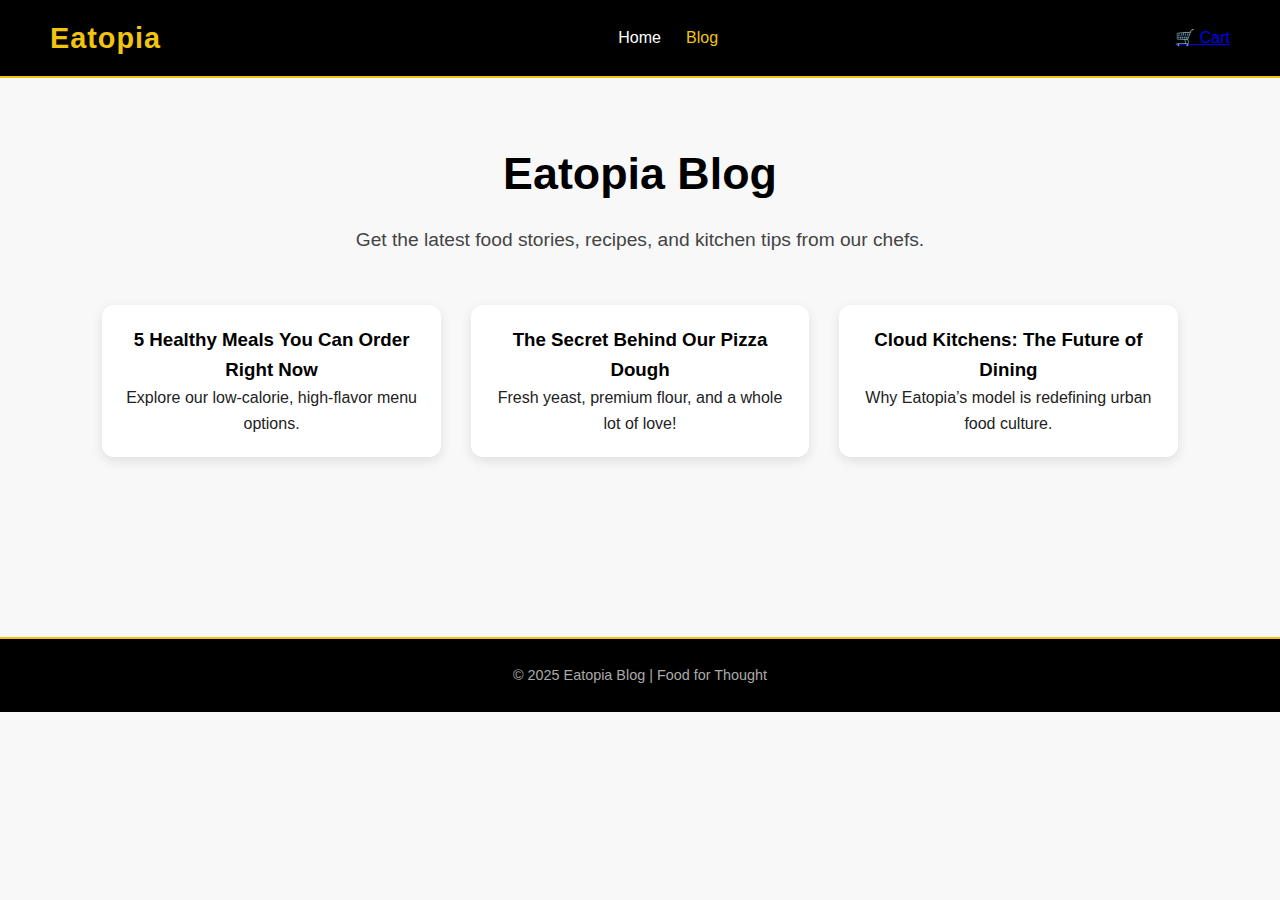
<file: blog.html>
<!DOCTYPE html>
<html lang="en">
<head>
  <meta charset="UTF-8">
  <meta name="viewport" content="width=device-width, initial-scale=1.0">
  <title>Blog | Eatopia</title>
  <link rel="stylesheet" href="style.css">
</head>
<body>

<header>
  <div class="logo">Eatopia</div>
  <ul class="nav-links">
    <li><a href="index.html">Home</a></li>
    <li><a href="blog.html" class="active">Blog</a></li>
  </ul>
  <div class="cart-icon"><a href="cart.html">🛒 Cart</a></div>
</header>

<main>
  <section class="hero">
    <h1>Eatopia Blog</h1>
    <p>Get the latest food stories, recipes, and kitchen tips from our chefs.</p>
  </section>

  <section class="highlights">
    <div class="highlight-card">
      <h3>5 Healthy Meals You Can Order Right Now</h3>
      <p>Explore our low-calorie, high-flavor menu options.</p>
    </div>
    <div class="highlight-card">
      <h3>The Secret Behind Our Pizza Dough</h3>
      <p>Fresh yeast, premium flour, and a whole lot of love!</p>
    </div>
    <div class="highlight-card">
      <h3>Cloud Kitchens: The Future of Dining</h3>
      <p>Why Eatopia’s model is redefining urban food culture.</p>
    </div>
  </section>
</main>

<footer>
  <p>© 2025 Eatopia Blog | Food for Thought</p>
</footer>

</body>
</html>
</file>
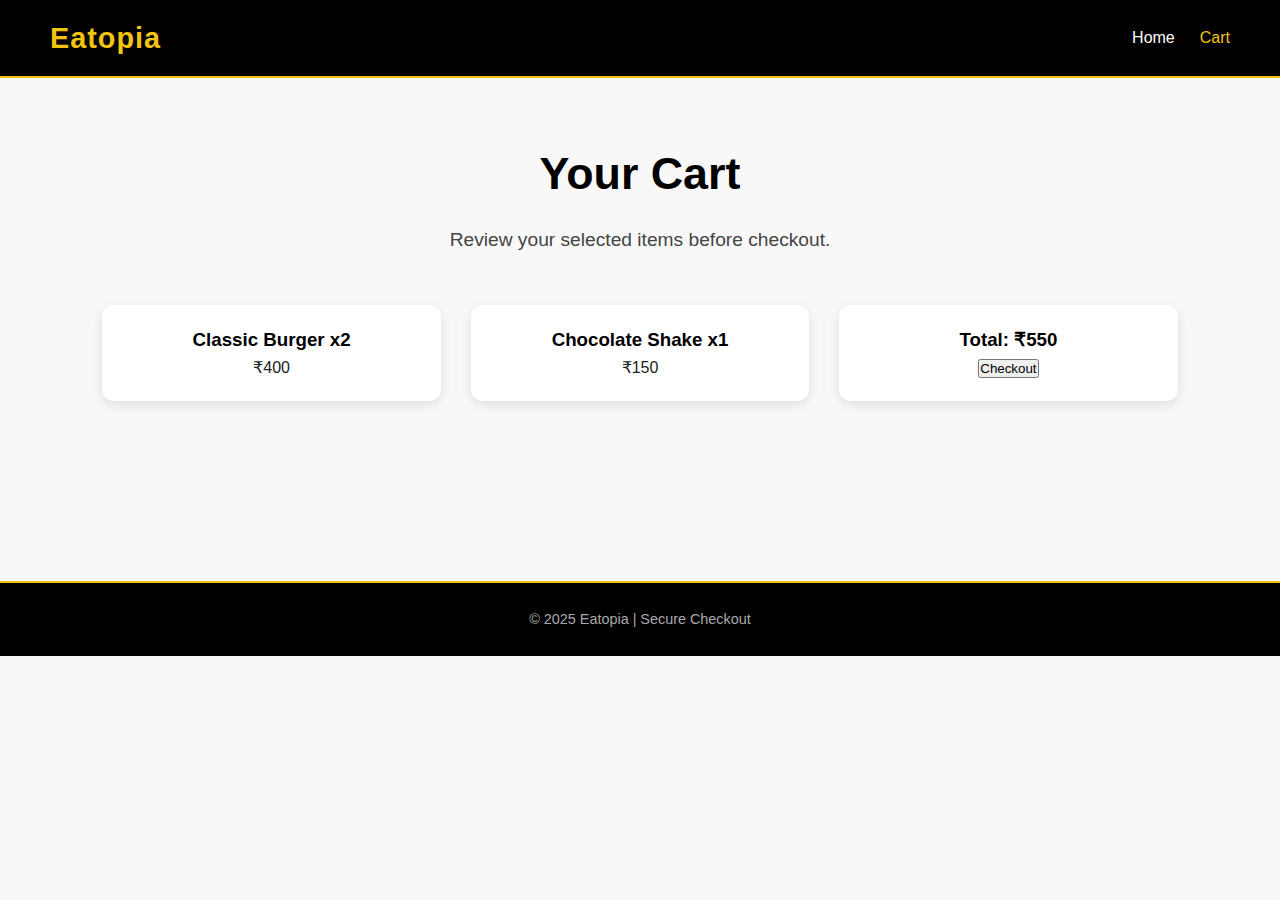
<file: cart.html>
<!DOCTYPE html>
<html lang="en">
<head>
  <meta charset="UTF-8">
  <meta name="viewport" content="width=device-width, initial-scale=1.0">
  <title>Cart | Eatopia</title>
  <link rel="stylesheet" href="style.css">
</head>
<body>

<header>
  <div class="logo">Eatopia</div>
  <ul class="nav-links">
    <li><a href="index.html">Home</a></li>
    <li><a href="cart.html" class="active">Cart</a></li>
  </ul>
</header>

<main>
  <section class="hero">
    <h1>Your Cart</h1>
    <p>Review your selected items before checkout.</p>
  </section>

  <section class="highlights">
    <div class="highlight-card">
      <h3>Classic Burger x2</h3>
      <p>₹400</p>
    </div>
    <div class="highlight-card">
      <h3>Chocolate Shake x1</h3>
      <p>₹150</p>
    </div>
    <div class="highlight-card">
      <h3>Total: ₹550</h3>
      <button onclick="alert('Proceeding to checkout!')">Checkout</button>
    </div>
  </section>
</main>

<footer>
  <p>© 2025 Eatopia | Secure Checkout</p>
</footer>

</body>
</html>
</file>
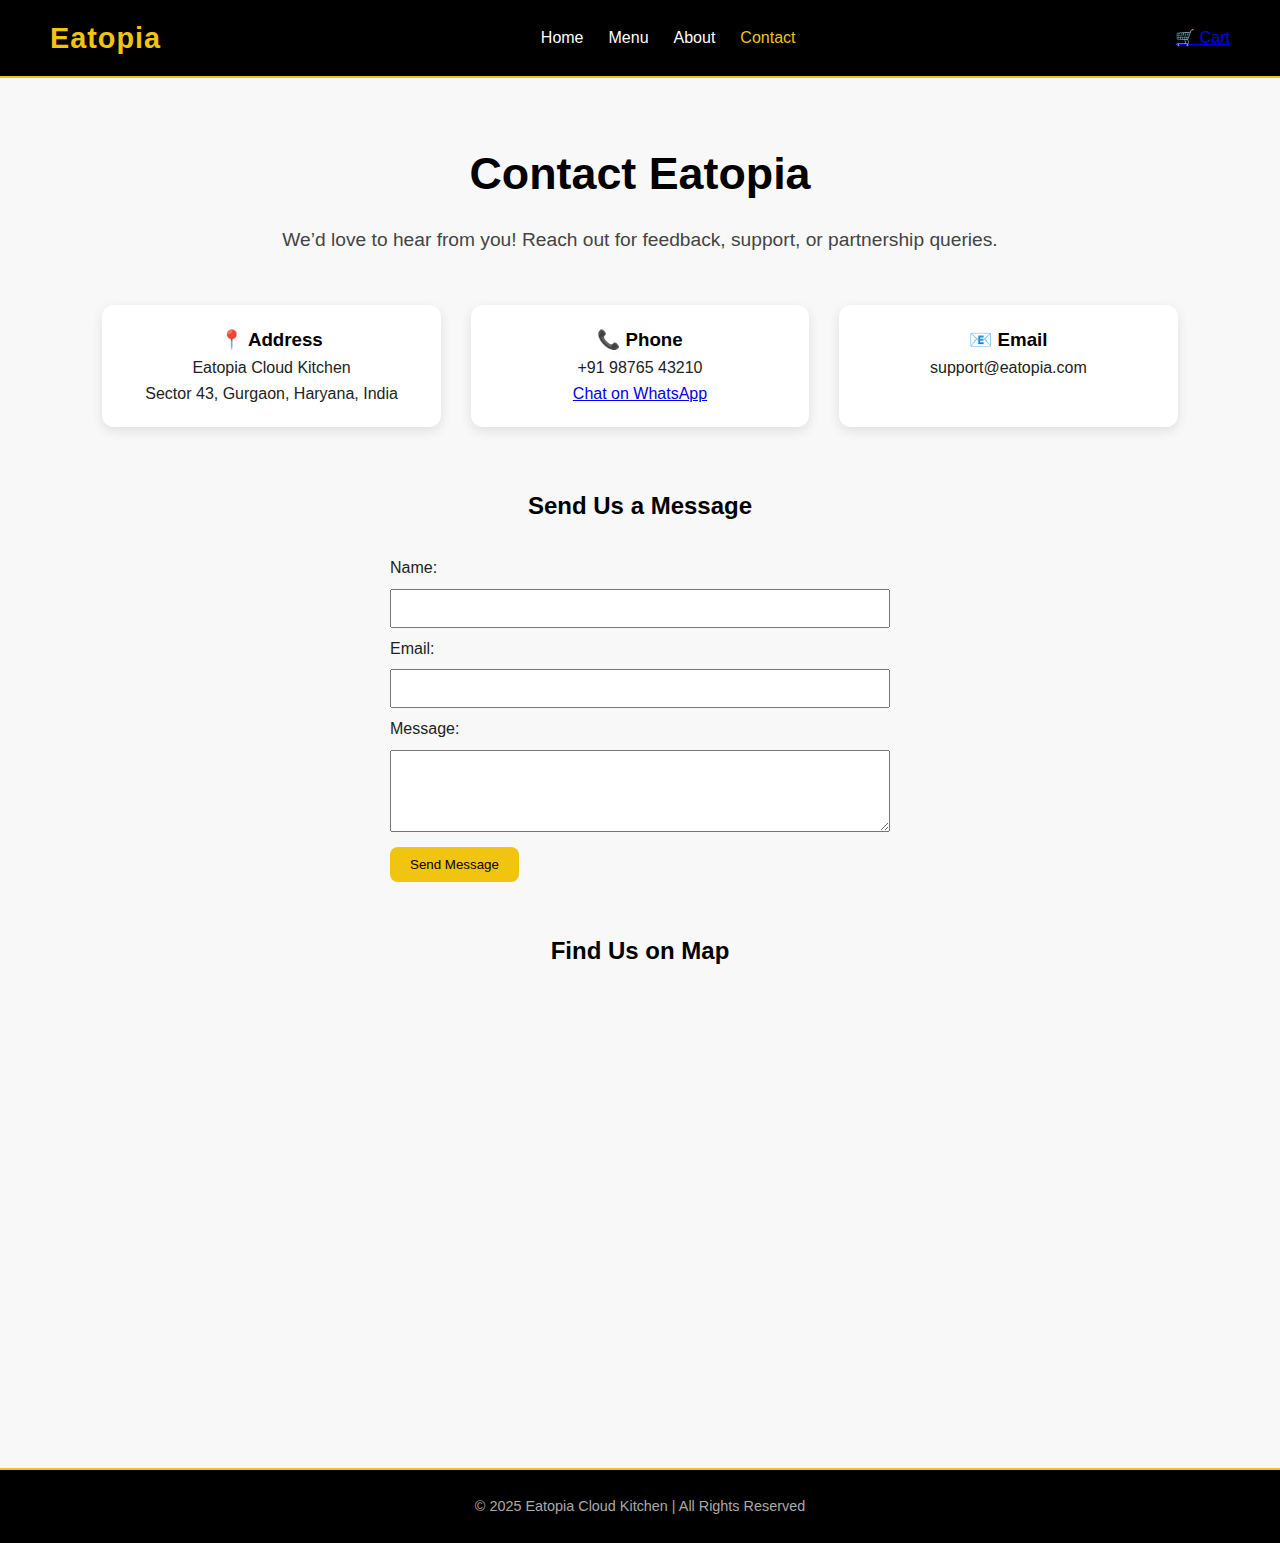
<file: contact.html>
<!DOCTYPE html>
<html lang="en">
<head>
  <meta charset="UTF-8">
  <meta name="viewport" content="width=device-width, initial-scale=1.0">
  <title>Contact Us | Eatopia</title>
  <link rel="stylesheet" href="style.css">
</head>
<body>

  <header>
    <div class="logo">Eatopia</div>
    <ul class="nav-links">
      <li><a href="index.html">Home</a></li>
      <li><a href="menu.html">Menu</a></li>
      <li><a href="about.html">About</a></li>
      <li><a href="contact.html" class="active">Contact</a></li>
    </ul>
    <div class="cart-icon"><a href="cart.html">🛒 Cart</a></div>
  </header>

  <main>
    <section class="hero">
      <h1>Contact Eatopia</h1>
      <p>We’d love to hear from you! Reach out for feedback, support, or partnership queries.</p>
    </section>

    <section class="highlights">
      <div class="highlight-card">
        <h3>📍 Address</h3>
        <p>Eatopia Cloud Kitchen<br>Sector 43, Gurgaon, Haryana, India</p>
      </div>
      <div class="highlight-card">
        <h3>📞 Phone</h3>
        <p>+91 98765 43210<br><a href="https://wa.me/919876543210" target="_blank">Chat on WhatsApp</a></p>
      </div>
      <div class="highlight-card">
        <h3>📧 Email</h3>
        <p>support@eatopia.com</p>
      </div>
    </section>

    <section class="hero">
      <h2>Send Us a Message</h2>
      <form style="max-width: 500px; margin: 30px auto; text-align: left;">
        <label>Name:</label>
        <input type="text" style="width:100%; padding:10px; margin:8px 0;">
        <label>Email:</label>
        <input type="email" style="width:100%; padding:10px; margin:8px 0;">
        <label>Message:</label>
        <textarea rows="4" style="width:100%; padding:10px; margin:8px 0;"></textarea>
        <button type="submit" style="background:#f1c40f; border:none; padding:10px 20px; border-radius:8px; cursor:pointer;">Send Message</button>
      </form>
    </section>

    <section class="hero">
      <h2>Find Us on Map</h2>
      <iframe src="https://www.google.com/maps?q=Gurgaon,+Haryana,+India&output=embed"
              width="100%" height="300" style="border:0; border-radius:12px; margin-top:20px;"></iframe>
    </section>
  </main>

  <footer>
    <p>© 2025 Eatopia Cloud Kitchen | All Rights Reserved</p>
  </footer>

</body>
</html>
</file>
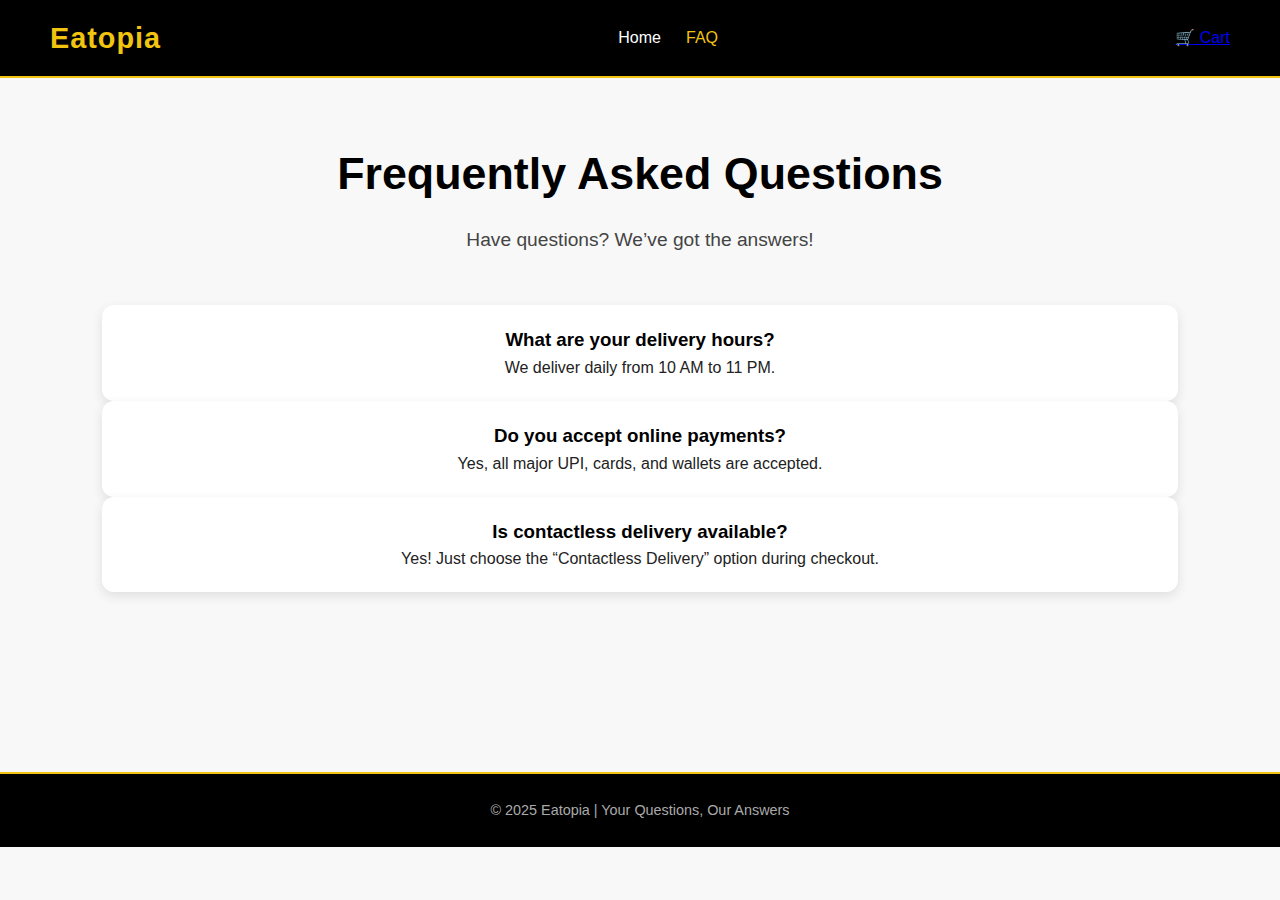
<file: faq.html>
<!DOCTYPE html>
<html lang="en">
<head>
  <meta charset="UTF-8">
  <meta name="viewport" content="width=device-width, initial-scale=1.0">
  <title>FAQ | Eatopia</title>
  <link rel="stylesheet" href="style.css">
</head>
<body>

<header>
  <div class="logo">Eatopia</div>
  <ul class="nav-links">
    <li><a href="index.html">Home</a></li>
    <li><a href="faq.html" class="active">FAQ</a></li>
  </ul>
  <div class="cart-icon"><a href="cart.html">🛒 Cart</a></div>
</header>

<main>
  <section class="hero">
    <h1>Frequently Asked Questions</h1>
    <p>Have questions? We’ve got the answers!</p>
  </section>

  <section>
    <div class="highlight-card">
      <h3>What are your delivery hours?</h3>
      <p>We deliver daily from 10 AM to 11 PM.</p>
    </div>
    <div class="highlight-card">
      <h3>Do you accept online payments?</h3>
      <p>Yes, all major UPI, cards, and wallets are accepted.</p>
    </div>
    <div class="highlight-card">
      <h3>Is contactless delivery available?</h3>
      <p>Yes! Just choose the “Contactless Delivery” option during checkout.</p>
    </div>
  </section>
</main>

<footer>
  <p>© 2025 Eatopia | Your Questions, Our Answers</p>
</footer>

</body>
</html>
</file>
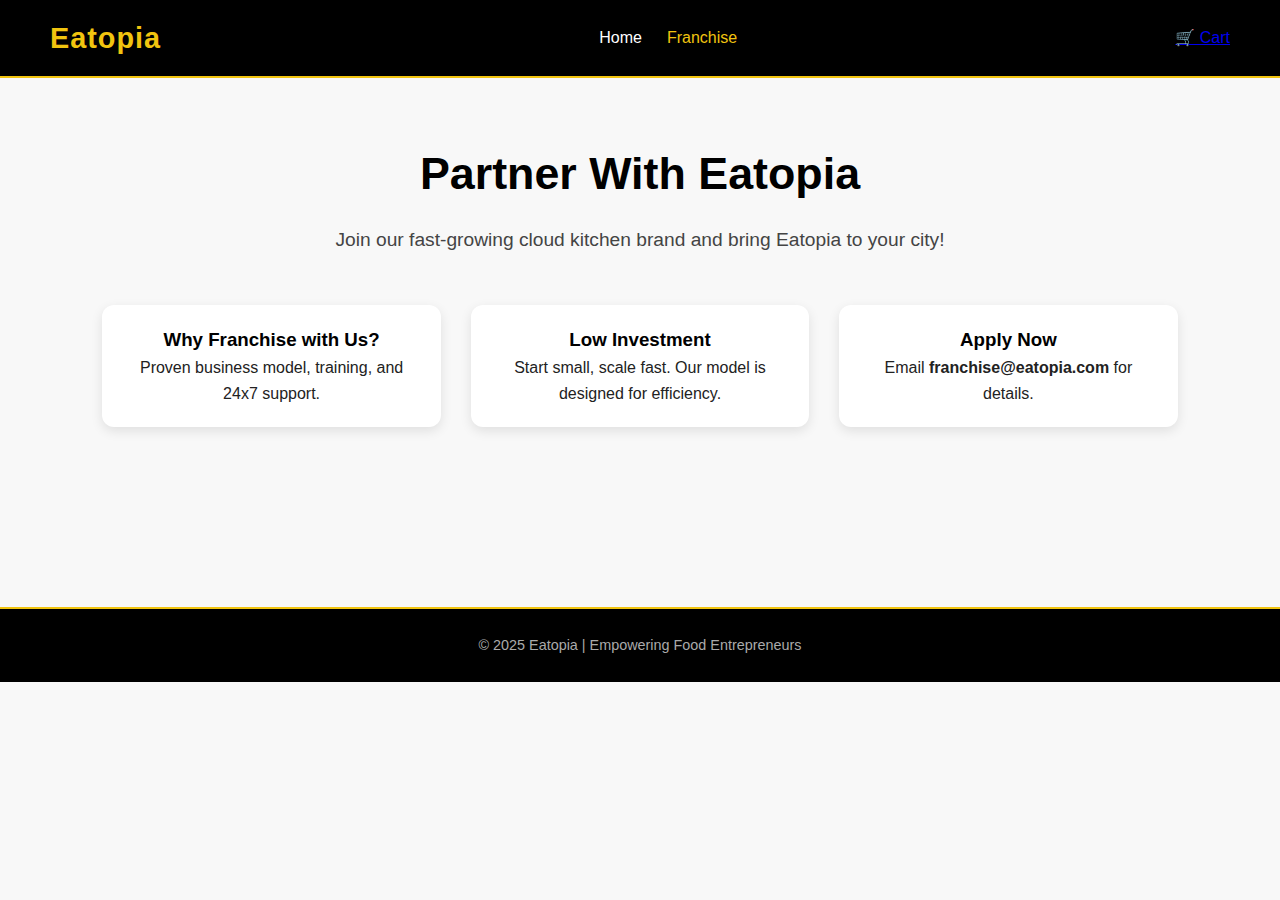
<file: franchise.html>
<!DOCTYPE html>
<html lang="en">
<head>
  <meta charset="UTF-8">
  <meta name="viewport" content="width=device-width, initial-scale=1.0">
  <title>Franchise with Us | Eatopia</title>
  <link rel="stylesheet" href="style.css">
</head>
<body>

<header>
  <div class="logo">Eatopia</div>
  <ul class="nav-links">
    <li><a href="index.html">Home</a></li>
    <li><a href="franchise.html" class="active">Franchise</a></li>
  </ul>
  <div class="cart-icon"><a href="cart.html">🛒 Cart</a></div>
</header>

<main>
  <section class="hero">
    <h1>Partner With Eatopia</h1>
    <p>Join our fast-growing cloud kitchen brand and bring Eatopia to your city!</p>
  </section>

  <section class="highlights">
    <div class="highlight-card">
      <h3>Why Franchise with Us?</h3>
      <p>Proven business model, training, and 24x7 support.</p>
    </div>
    <div class="highlight-card">
      <h3>Low Investment</h3>
      <p>Start small, scale fast. Our model is designed for efficiency.</p>
    </div>
    <div class="highlight-card">
      <h3>Apply Now</h3>
      <p>Email <b>franchise@eatopia.com</b> for details.</p>
    </div>
  </section>
</main>

<footer>
  <p>© 2025 Eatopia | Empowering Food Entrepreneurs</p>
</footer>

</body>
</html>
</file>
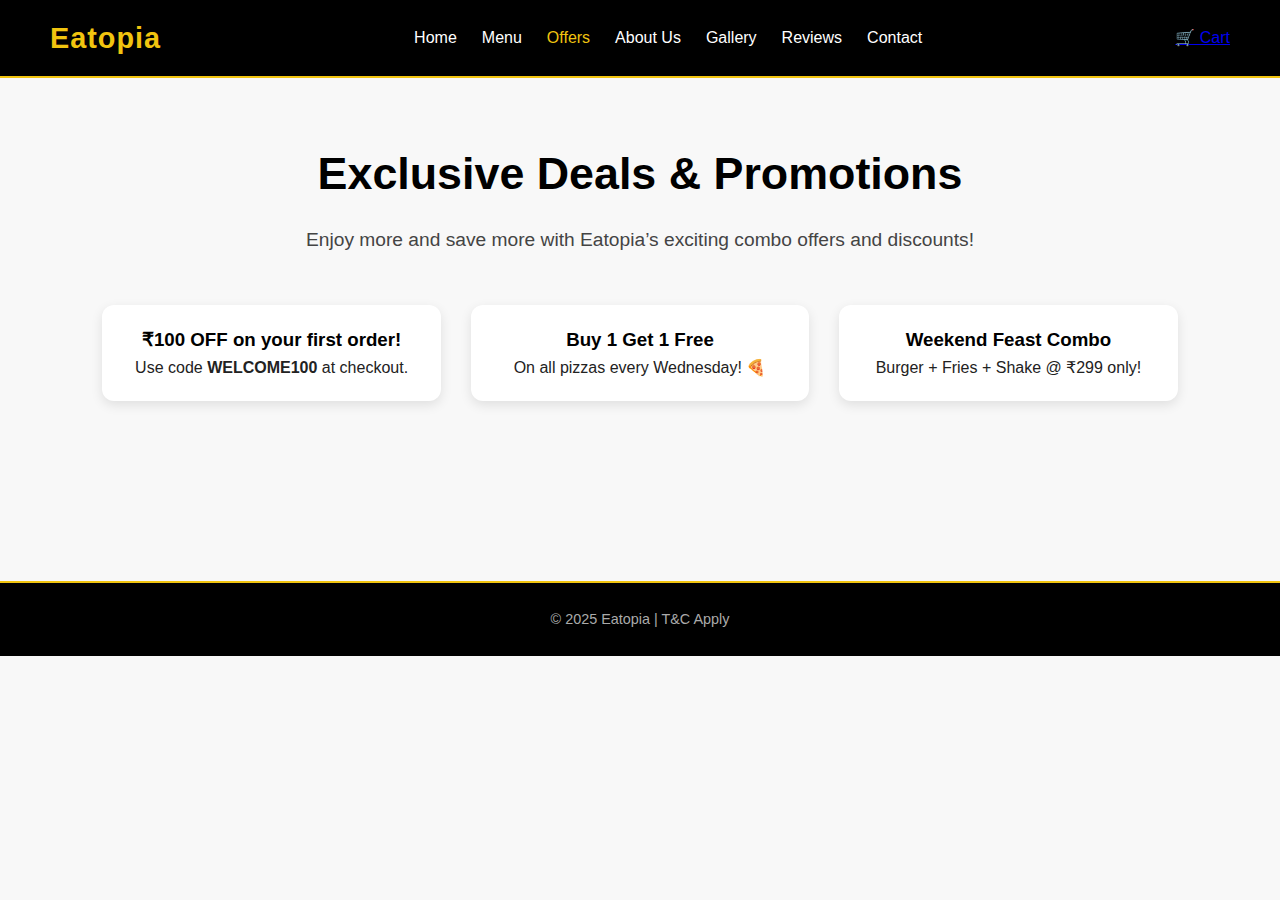
<file: offers.html>
<!DOCTYPE html>
<html lang="en">
<head>
  <meta charset="UTF-8">
  <meta name="viewport" content="width=device-width, initial-scale=1.0">
  <title>Offers & Promotions | Eatopia</title>
  <link rel="stylesheet" href="style.css">
</head>
<body>

<header>
  <div class="logo">Eatopia</div>
  <ul class="nav-links">
    <li><a href="index.html">Home</a></li>
    <li><a href="menu.html">Menu</a></li>
    <li><a href="offers.html" class="active">Offers</a></li>
    <li><a href="about.html">About Us</a></li>
    <li><a href="gallery.html">Gallery</a></li>
    <li><a href="reviews.html">Reviews</a></li>
    <li><a href="contact.html">Contact</a></li>
  </ul>
  <div class="cart-icon"><a href="cart.html">🛒 Cart</a></div>
</header>

<main>
  <section class="hero">
    <h1>Exclusive Deals & Promotions</h1>
    <p>Enjoy more and save more with Eatopia’s exciting combo offers and discounts!</p>
  </section>

  <section class="highlights">
    <div class="highlight-card">
      <h3>₹100 OFF on your first order!</h3>
      <p>Use code <b>WELCOME100</b> at checkout.</p>
    </div>
    <div class="highlight-card">
      <h3>Buy 1 Get 1 Free</h3>
      <p>On all pizzas every Wednesday! 🍕</p>
    </div>
    <div class="highlight-card">
      <h3>Weekend Feast Combo</h3>
      <p>Burger + Fries + Shake @ ₹299 only!</p>
    </div>
  </section>
</main>

<footer>
  <p>© 2025 Eatopia | T&C Apply</p>
</footer>

</body>
</html>
</file>
<file: style.css>
/* ---------- Global Reset ---------- */
* {
  margin: 0;
  padding: 0;
  box-sizing: border-box;
}

body {
  font-family: 'Poppins', sans-serif;
  background-color: #f8f8f8; /* lighter background */
  color: #222;
  line-height: 1.6;
}

/* ---------- Header ---------- */
header {
  background-color: #000;
  color: #f1c40f;
  display: flex;
  align-items: center;
  justify-content: space-between;
  padding: 15px 50px;
  position: sticky;
  top: 0;
  z-index: 1000;
  border-bottom: 2px solid #f1c40f;
}

header .logo {
  font-size: 1.8em;
  font-weight: bold;
  letter-spacing: 1px;
}

.nav-links {
  list-style: none;
  display: flex;
  gap: 25px;
}

.nav-links a {
  text-decoration: none;
  color: #fff;
  font-weight: 500;
  transition: color 0.3s;
}

.nav-links a:hover,
.nav-links a.active {
  color: #f1c40f;
}

/* ---------- Common Page Layout ---------- */
main {
  padding: 60px 8%;
}

section {
  margin-bottom: 60px;
}

h1, h2, h3 {
  color: #000;
}

/* ---------- Home Page ---------- */
.hero {
  text-align: center;
  margin-bottom: 50px;
}

.hero h1 {
  font-size: 2.8em;
  color: #000;
  margin-bottom: 15px;
}

.hero p {
  color: #444;
  font-size: 1.2em;
  max-width: 800px;
  margin: 0 auto 30px;
}

.quick-order {
  display: flex;
  justify-content: center;
  flex-wrap: wrap;
  gap: 20px;
}

.quick-order button {
  background-color: #f1c40f;
  border: none;
  color: #000;
  padding: 12px 25px;
  font-size: 1.1em;
  border-radius: 8px;
  cursor: pointer;
  transition: background 0.3s;
}

.quick-order button:hover {
  background-color: #000;
  color: #f1c40f;
}

/* ---------- Highlights Section ---------- */
.highlights {
  display: grid;
  grid-template-columns: repeat(auto-fit, minmax(250px, 1fr));
  gap: 30px;
  margin-top: 50px;
}

.highlight-card {
  background-color: #fff;
  border-radius: 12px;
  box-shadow: 0 4px 12px rgba(0, 0, 0, 0.1);
  padding: 20px;
  text-align: center;
  transition: transform 0.3s ease, box-shadow 0.3s ease;
}

.highlight-card:hover {
  transform: translateY(-6px);
  box-shadow: 0 6px 16px rgba(241, 196, 15, 0.3);
}

.highlight-card img {
  width: 100%;
  height: 180px;
  object-fit: cover;
  border-radius: 10px;
  margin-bottom: 15px;
}

/* ---------- Menu Page ---------- */
.menu-page h1 {
  text-align: center;
  font-size: 2.5em;
  margin-bottom: 30px;
  color: #000;
}

.menu-category {
  margin-bottom: 60px;
}

.menu-category h2 {
  border-left: 5px solid #f1c40f;
  padding-left: 10px;
  font-size: 1.8em;
  margin-bottom: 20px;
}

.menu-grid {
  display: grid;
  grid-template-columns: repeat(auto-fit, minmax(220px, 1fr));
  gap: 25px;
}

.menu-item {
  background: #fff;
  border-radius: 12px;
  padding: 15px;
  text-align: center;
  transition: transform 0.3s ease, box-shadow 0.3s ease;
}

.menu-item:hover {
  transform: translateY(-6px);
  box-shadow: 0 4px 12px rgba(241, 196, 15, 0.3);
}

.menu-item img {
  width: 100%;
  height: 160px;
  object-fit: cover;
  border-radius: 10px;
  margin-bottom: 10px;
}

.menu-item h3 {
  font-size: 1.2em;
  margin: 10px 0 5px;
}

.menu-item p {
  font-size: 1em;
  color: #f1c40f;
  margin-bottom: 10px;
}

.menu-item button {
  background-color: #f1c40f;
  border: none;
  color: #000;
  padding: 8px 16px;
  border-radius: 8px;
  cursor: pointer;
  transition: background 0.3s;
}

.menu-item button:hover {
  background-color: #000;
  color: #fff;
}

/* ---------- Footer ---------- */
footer {
  background-color: #000;
  color: #aaa;
  text-align: center;
  padding: 25px 10px;
  font-size: 0.9em;
  border-top: 2px solid #f1c40f;
  margin-top: 60px;
}

/* ---------- Responsive ---------- */
@media (max-width: 768px) {
  header {
    flex-direction: column;
    gap: 10px;
    text-align: center;
  }

  .nav-links {
    flex-wrap: wrap;
    justify-content: center;
    gap: 15px;
  }

  main {
    padding: 40px 5%;
  }
}
</file>
